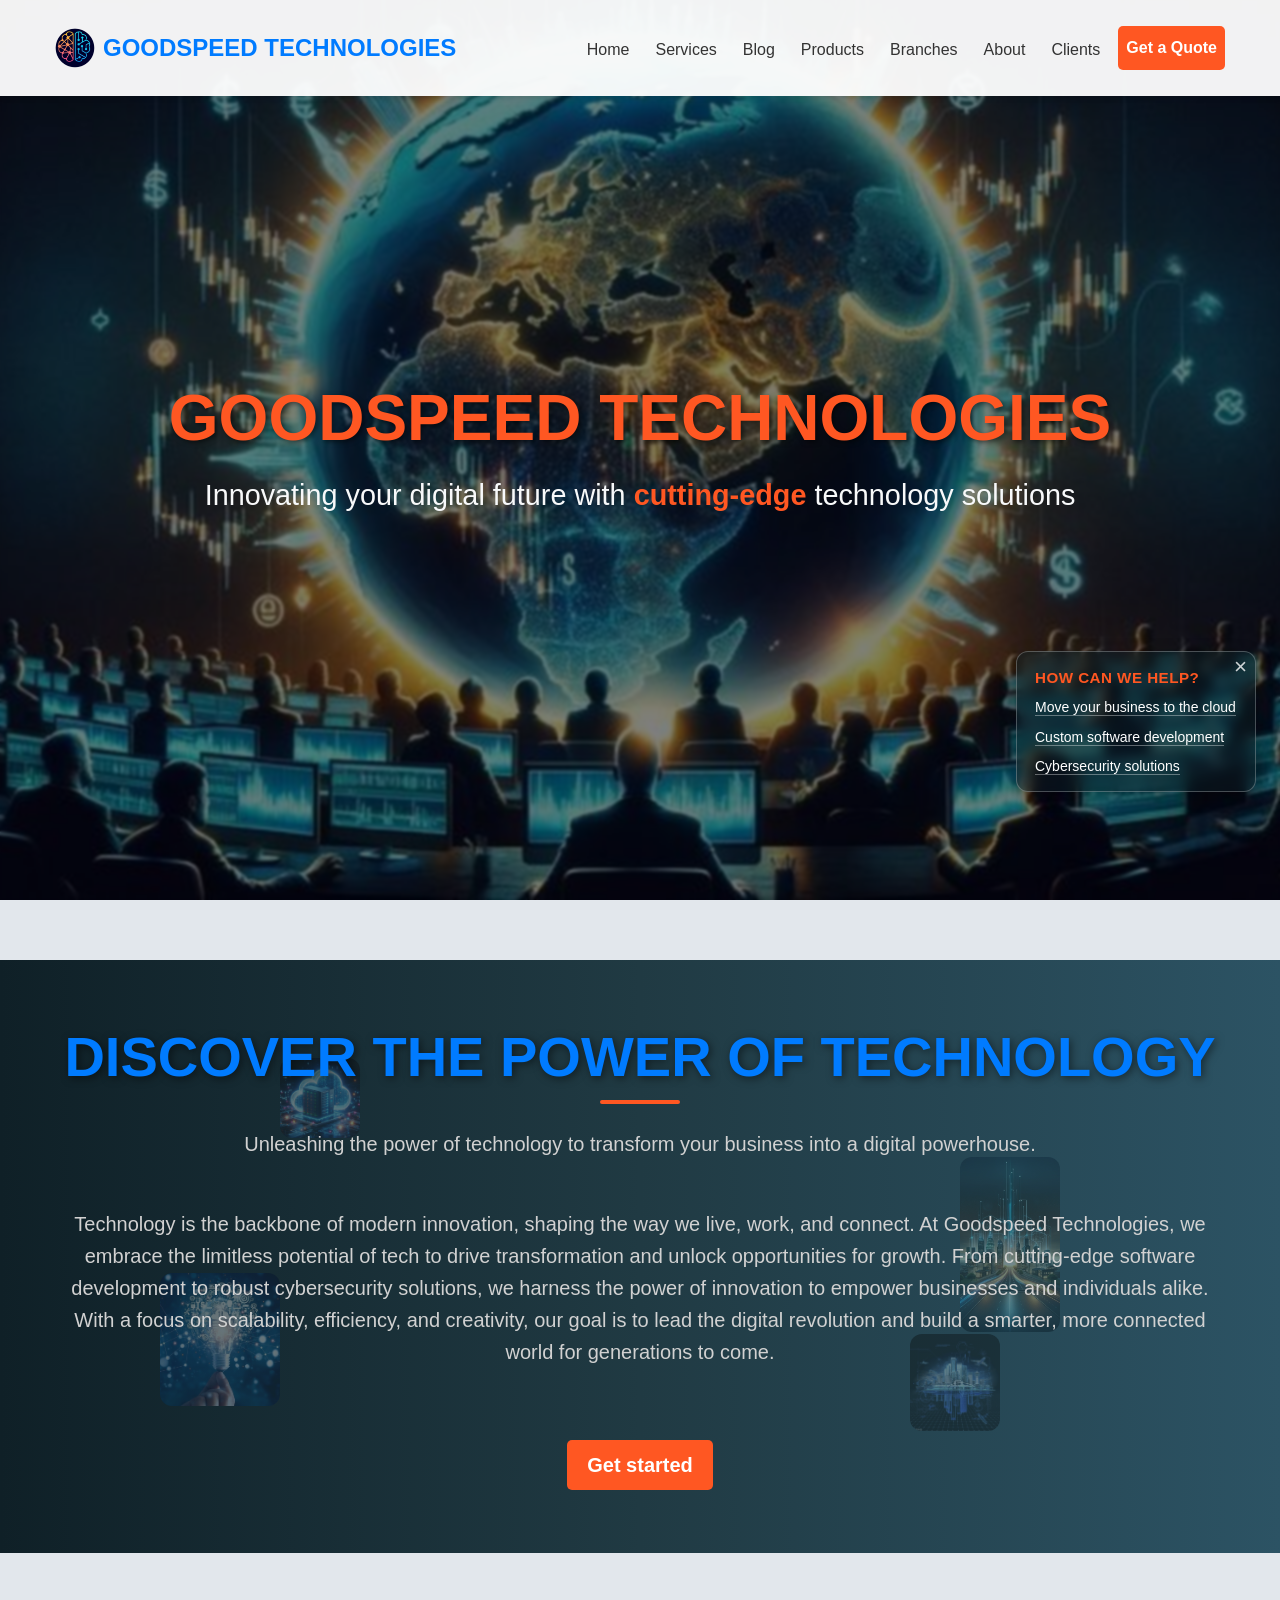
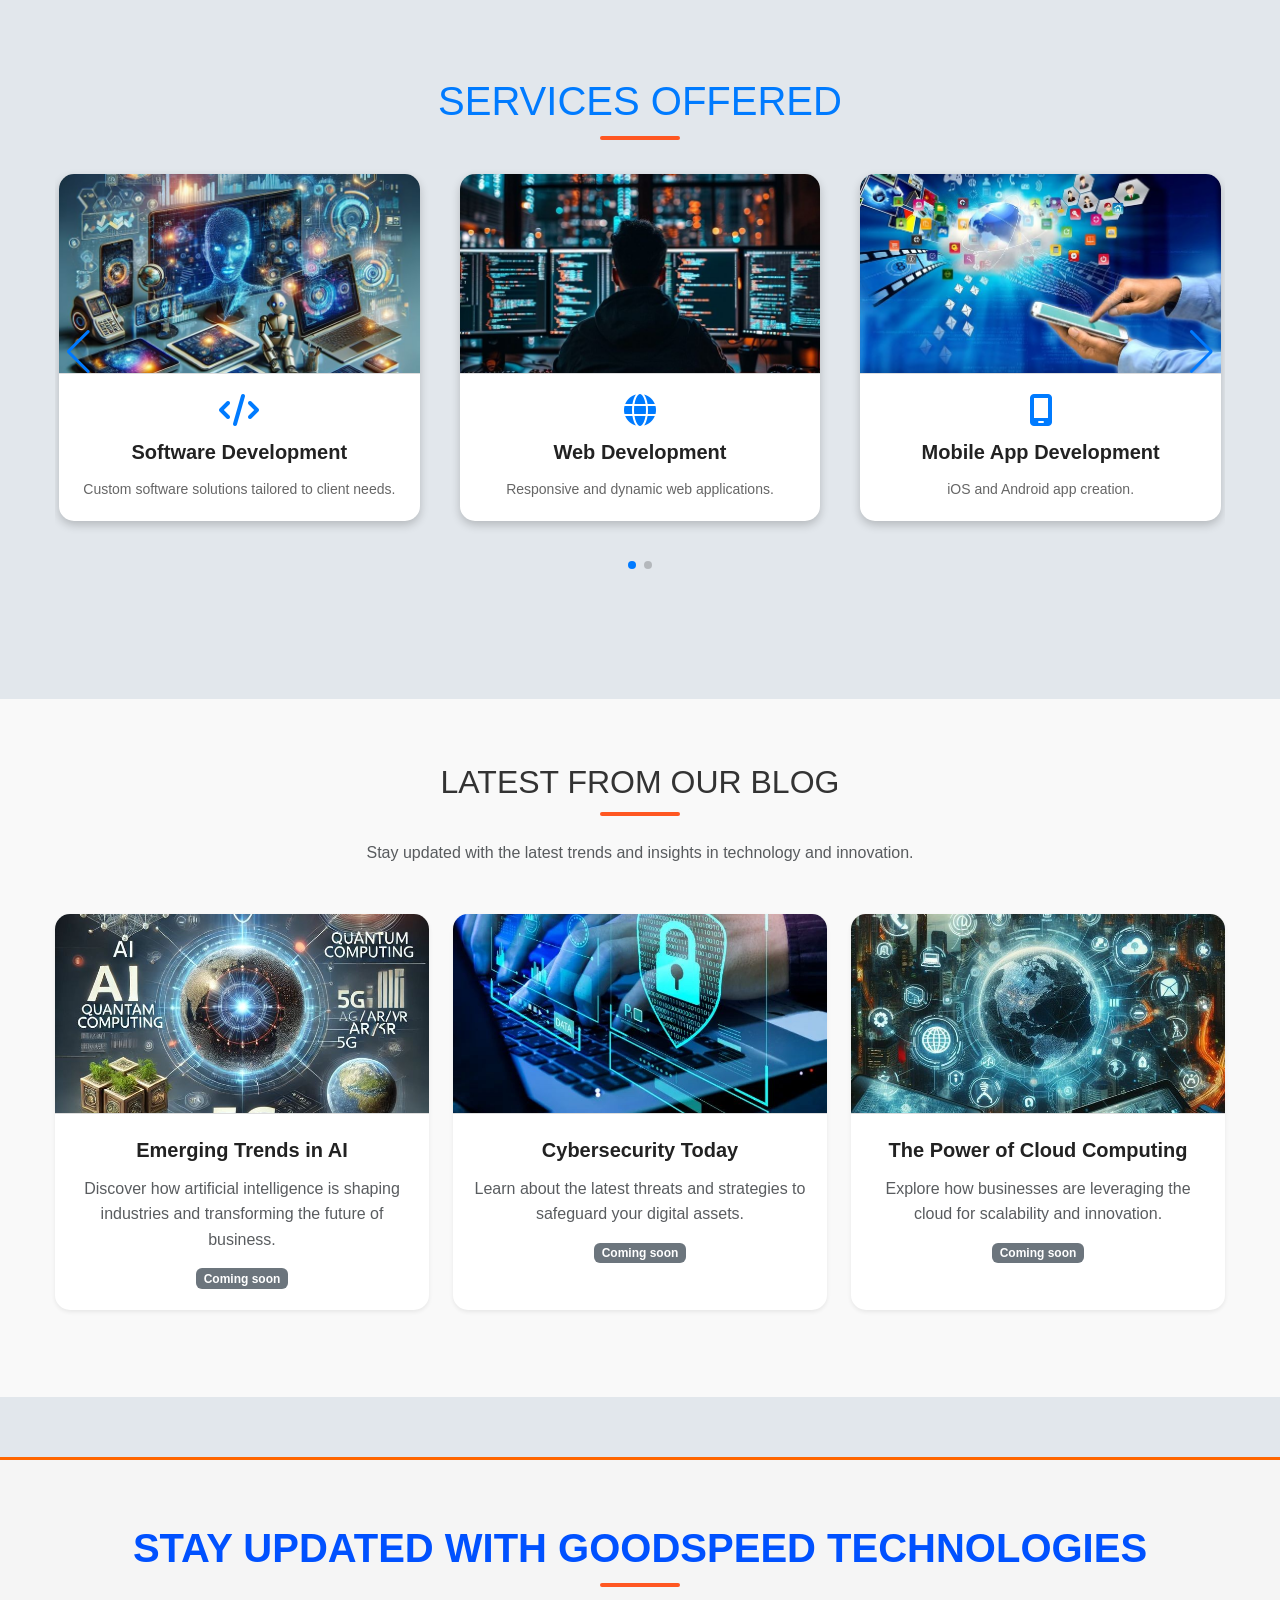
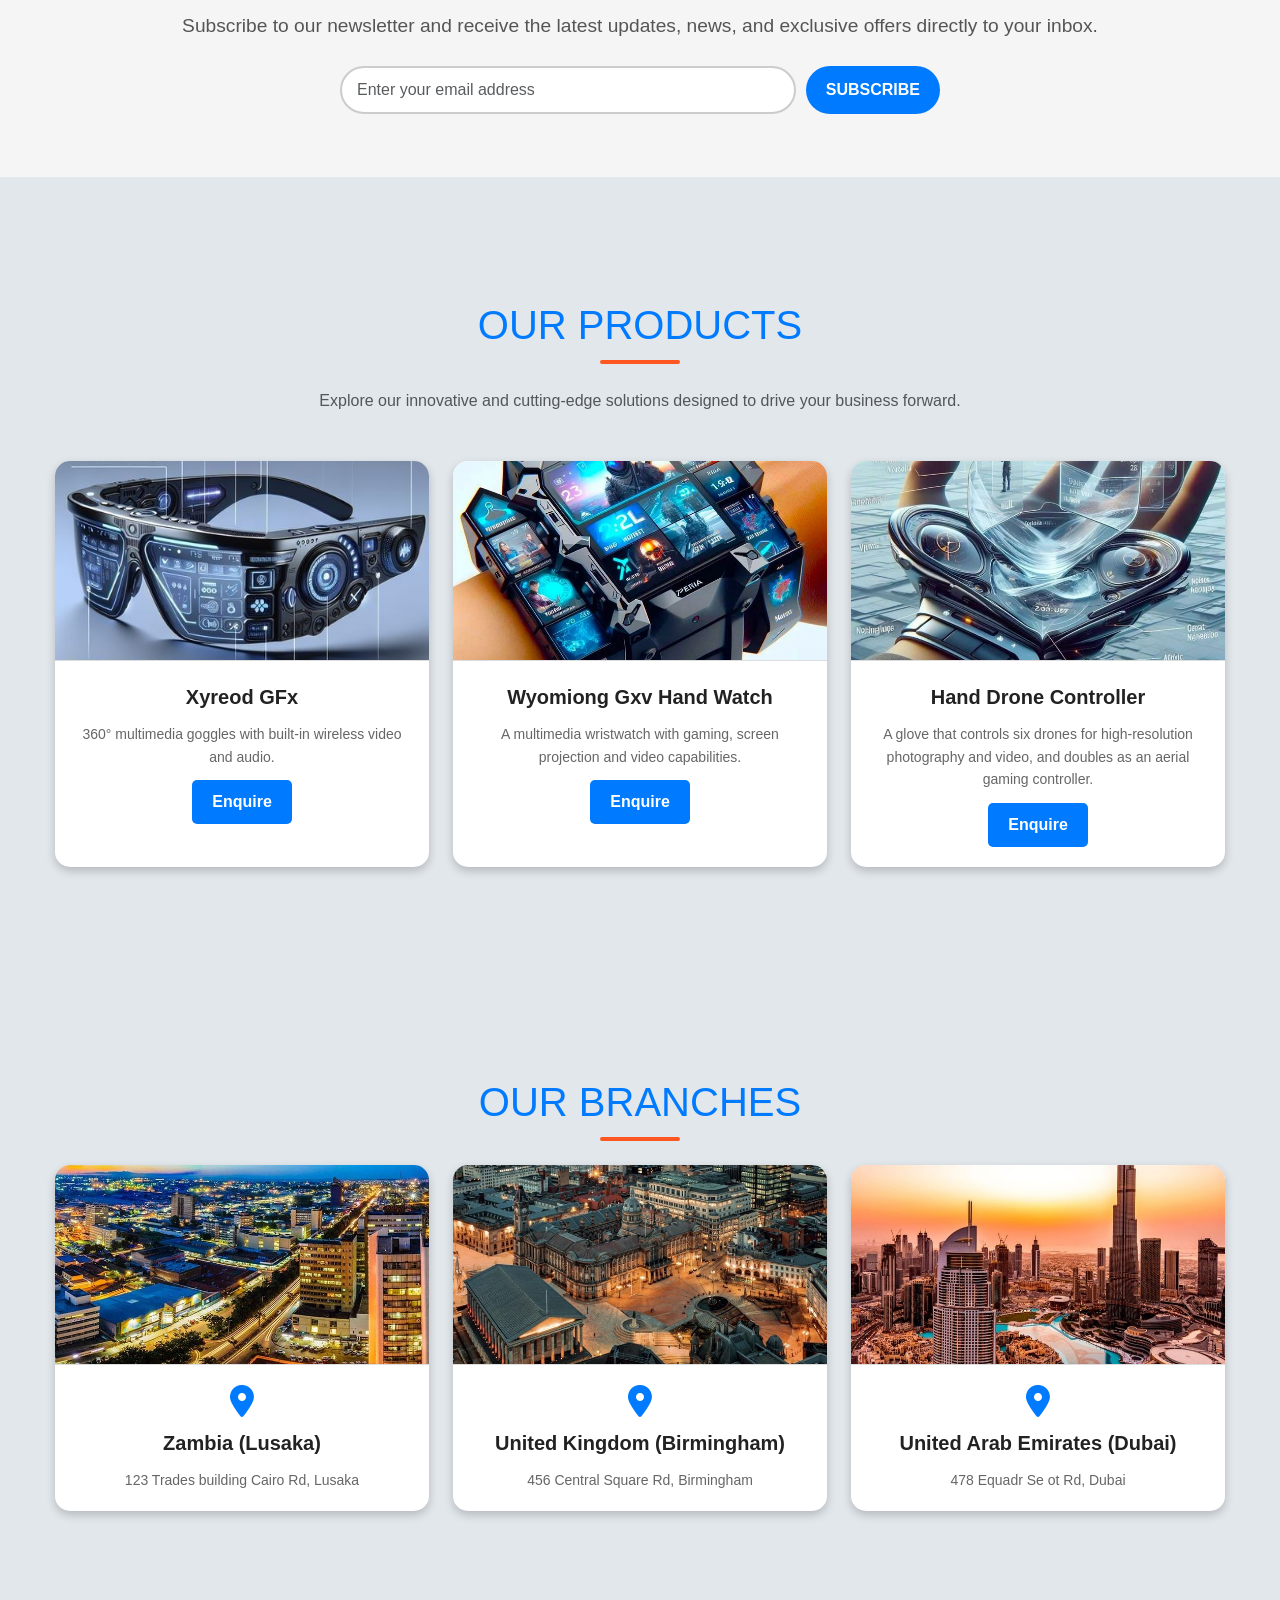
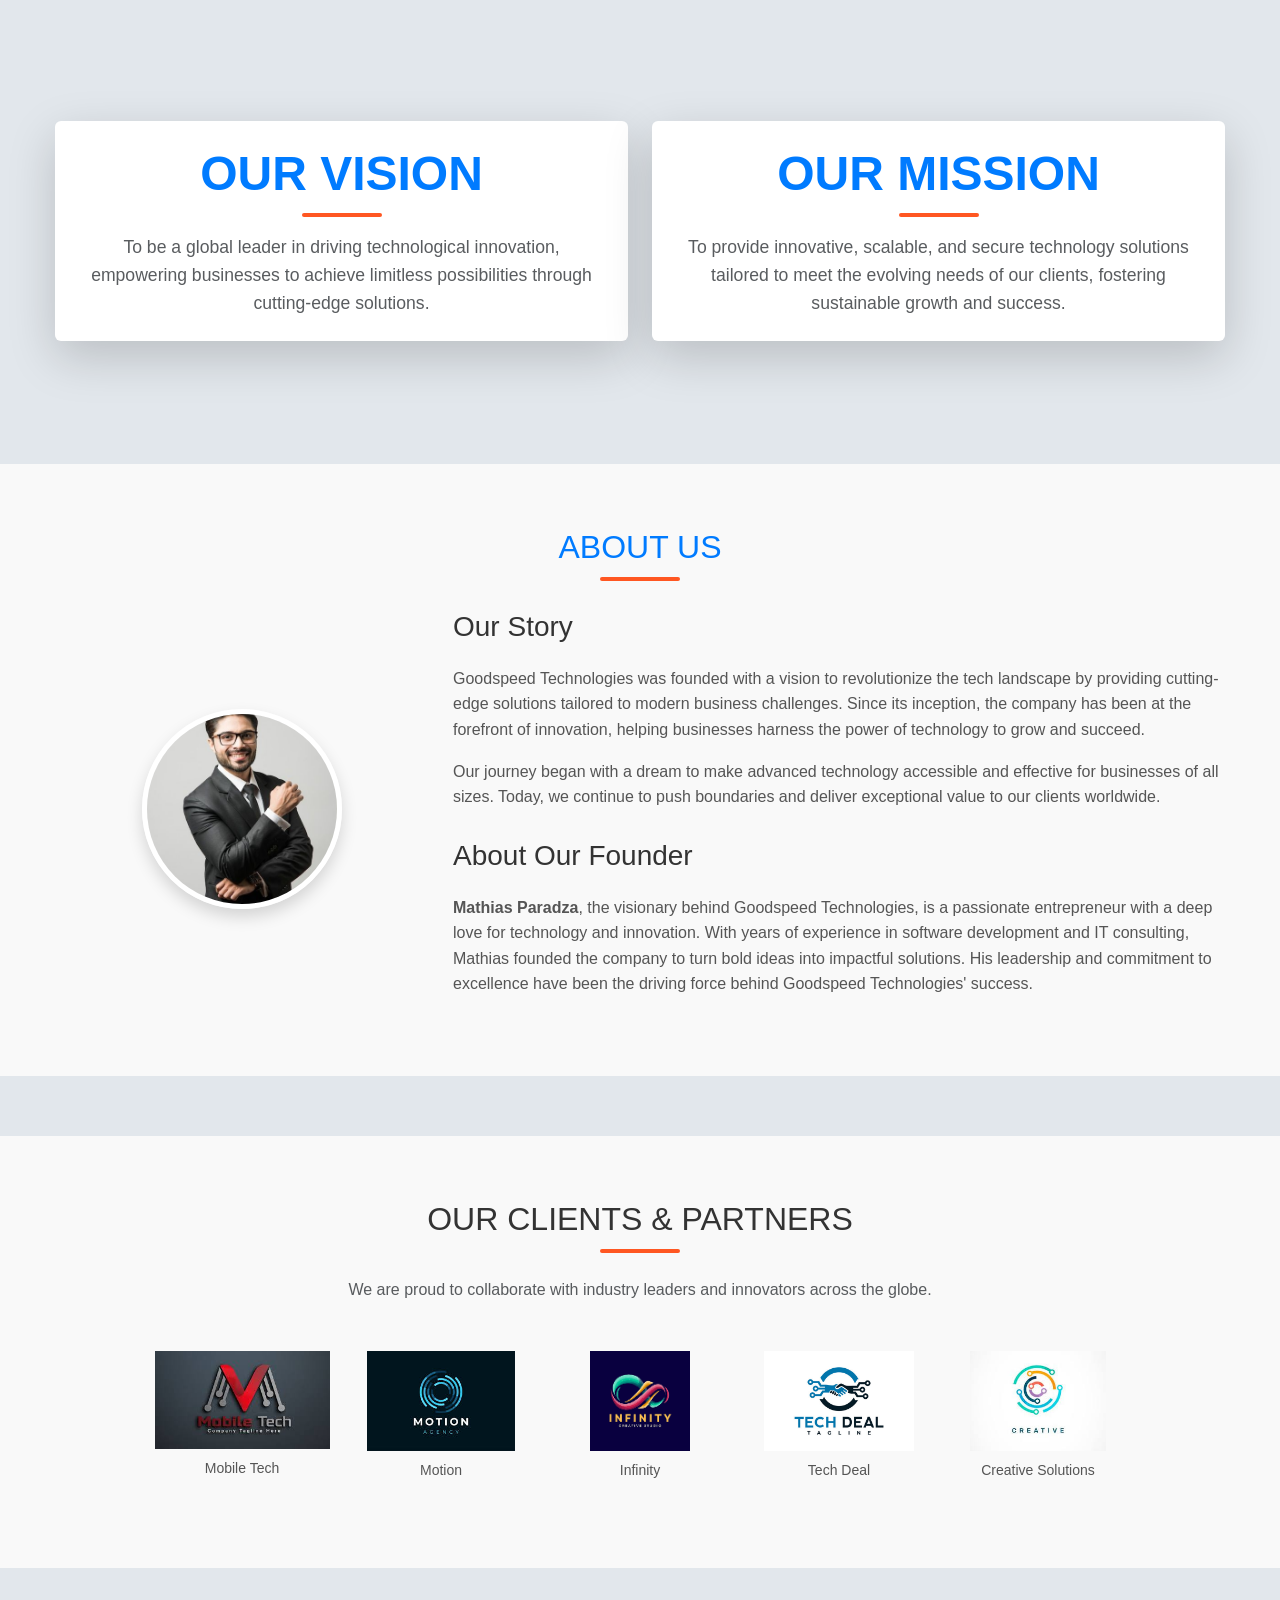
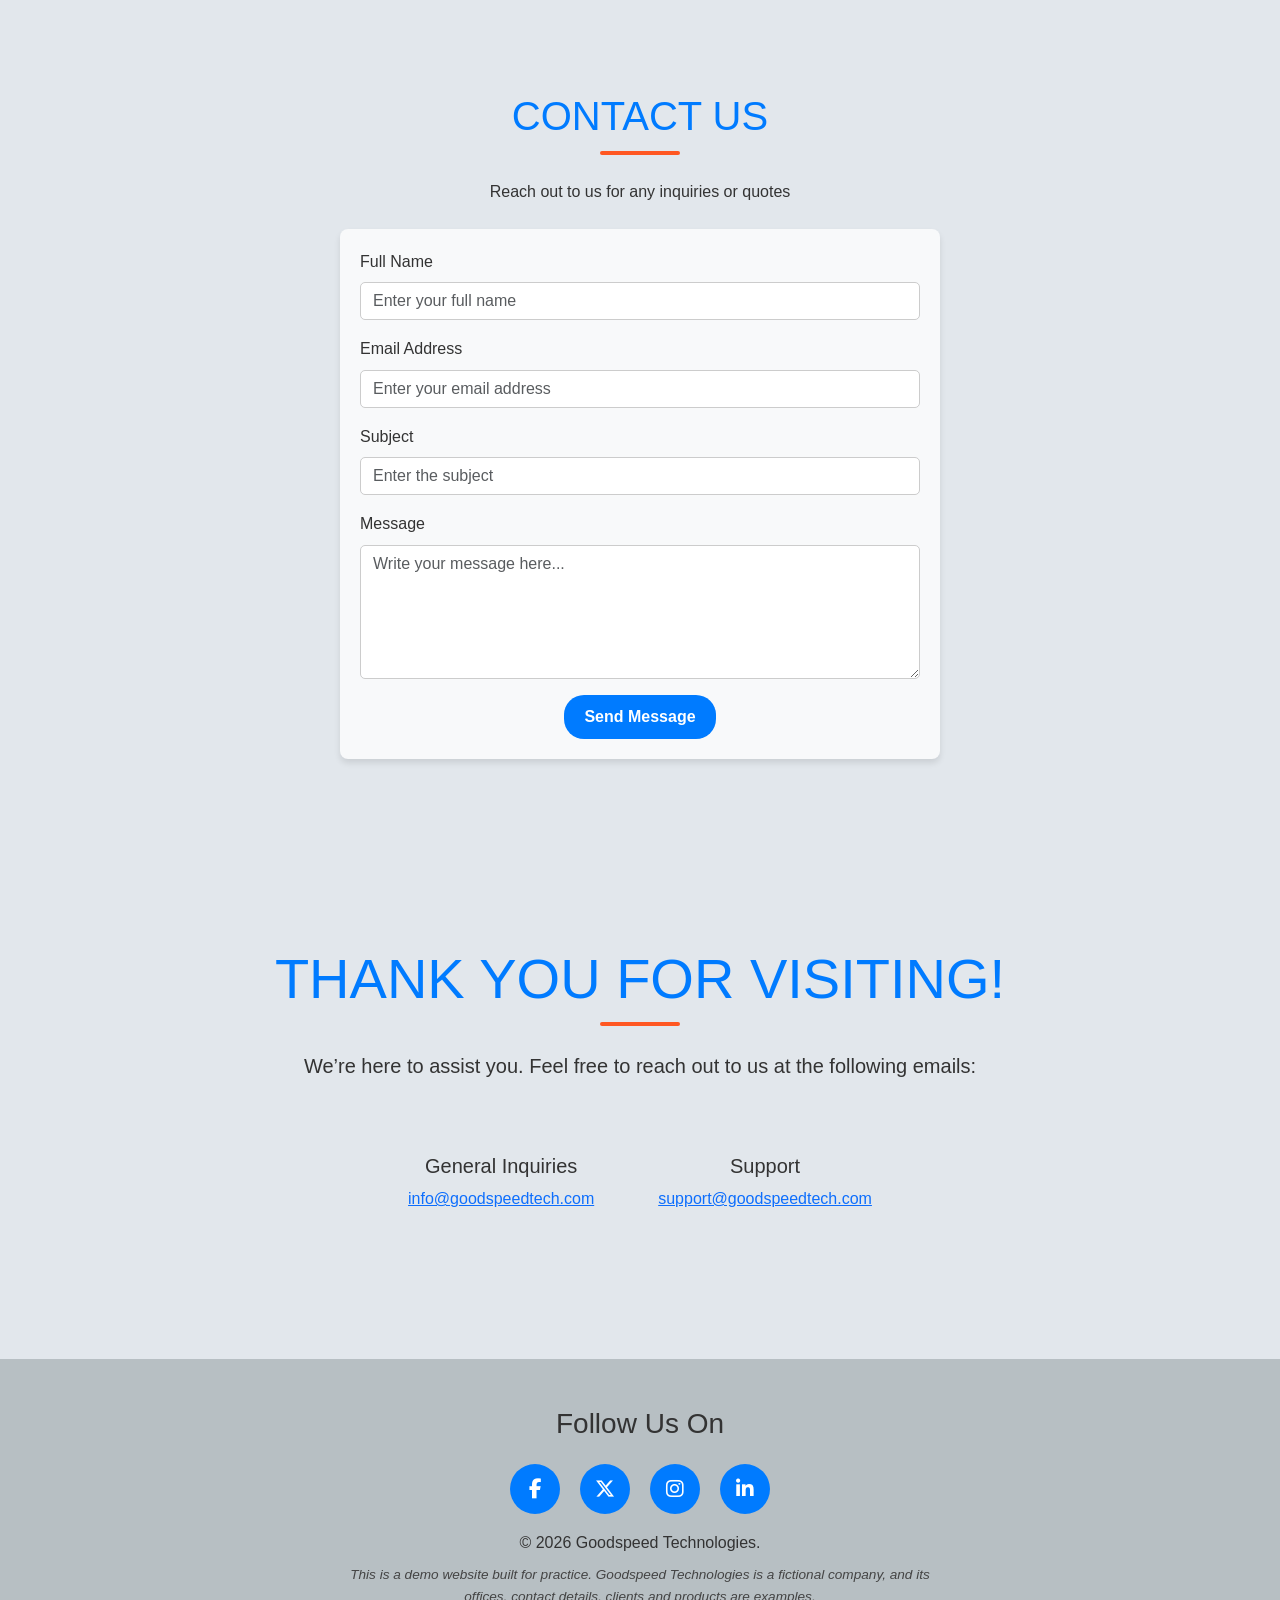
<file: index.html>
<!DOCTYPE html>
<html lang="en">
<head>
  <meta charset="UTF-8">
  <meta name="viewport" content="width=device-width, initial-scale=1.0">
  <title>Goodspeed Technologies</title>
  <meta name="description" content="Goodspeed Technologies – software, web and mobile development, cybersecurity and IT consulting to drive your business's digital transformation.">
  <meta name="author" content="Goodspeed Technologies">
  <meta name="theme-color" content="#007bff">

  <!-- Social sharing previews -->
  <meta property="og:type" content="website">
  <meta property="og:title" content="Goodspeed Technologies">
  <meta property="og:description" content="Innovating your digital future with cutting-edge technology solutions.">
  <meta property="og:url" content="https://mathiasparadza.github.io/Goodspeed-Technologies/">
  <meta property="og:image" content="https://mathiasparadza.github.io/Goodspeed-Technologies/images/home2.jpg">
  <meta name="twitter:card" content="summary_large_image">

  <link rel="icon" type="image/png" href="images/logo.png">

  <!-- Libraries (versions pinned) -->
  <link rel="stylesheet" href="https://cdn.jsdelivr.net/npm/bootstrap@5.3.3/dist/css/bootstrap.min.css">
  <link rel="stylesheet" href="https://cdn.jsdelivr.net/npm/swiper@11.1.14/swiper-bundle.min.css">
  <link rel="stylesheet" href="https://cdnjs.cloudflare.com/ajax/libs/font-awesome/6.5.2/css/all.min.css">
  <link rel="stylesheet" href="https://cdnjs.cloudflare.com/ajax/libs/animate.css/4.1.1/animate.min.css">

  <!-- Site styles -->
  <link rel="stylesheet" href="styles.css">
</head>
<body>

  <!-- Header -->
  <header class="navbar navbar-expand-lg fixed-top">
    <div class="container">
      <a class="navbar-brand d-flex align-items-center" href="#home">
        <img src="images/logo.png" alt="Goodspeed Technologies logo" class="me-2">
        <span>Goodspeed Technologies</span>
      </a>
      <button class="navbar-toggler" type="button" data-bs-toggle="collapse" data-bs-target="#navbarNav" aria-controls="navbarNav" aria-expanded="false" aria-label="Toggle navigation">
        <span class="navbar-toggler-icon"></span>
      </button>
      <nav class="collapse navbar-collapse" id="navbarNav" aria-label="Main">
        <ul class="navbar-nav ms-auto align-items-lg-center">
          <li class="nav-item"><a class="nav-link" href="#home">Home</a></li>
          <li class="nav-item"><a class="nav-link" href="#services">Services</a></li>
          <li class="nav-item"><a class="nav-link" href="#blog">Blog</a></li>
          <li class="nav-item"><a class="nav-link" href="#products">Products</a></li>
          <li class="nav-item"><a class="nav-link" href="#branches">Branches</a></li>
          <li class="nav-item"><a class="nav-link" href="#about">About</a></li>
          <li class="nav-item"><a class="nav-link" href="#clients">Clients</a></li>
          <li class="nav-item"><a class="nav-link btn btn-primary text-white" href="#contact">Get a Quote</a></li>
        </ul>
      </nav>
    </div>
  </header>

  <main>
    <!-- Home -->
    <section id="home" class="page-title text-center text-white">
      <div class="container d-flex flex-column justify-content-center align-items-center h-100 text-center">
        <h1 class="text-white animate__animated animate__fadeIn">
          <span class="highlight">GOODSPEED TECHNOLOGIES</span>
        </h1>
        <p class="hero-tagline text-light mt-3 animate__animated animate__fadeIn animate__delay-1s">
          Innovating your digital future with <span class="highlight">cutting-edge</span> technology solutions
        </p>
      </div>

      <!-- "How can we help?" popup: small card on the right of the hero, shown for a few seconds -->
      <aside id="popupAd" class="popup" aria-label="How can we help?" aria-hidden="true">
        <button type="button" class="close-btn" aria-label="Close">&times;</button>
        <p class="popup-title">How can we help?</p>
        <ul class="popup-list">
          <li><a href="#discover">Move your business to the cloud</a></li>
          <li><a href="#services">Custom software development</a></li>
          <li><a href="#services">Cybersecurity solutions</a></li>
        </ul>
      </aside>
    </section>

    <!-- Discover -->
    <section id="discover" class="py-5 text-white text-center">
      <div class="container position-relative">
        <h2 class="display-4 mb-3 mb-md-4">Discover The Power of Technology</h2>
        <p class="lead mb-3 mb-md-5">
          Unleashing the power of technology to transform your business into a digital powerhouse.
        </p>
        <p class="lead mb-3 mb-md-5">
          Technology is the backbone of modern innovation, shaping the way we live, work, and connect. At Goodspeed Technologies, we embrace the limitless potential of tech to drive transformation and unlock opportunities for growth. From cutting-edge software development to robust cybersecurity solutions, we harness the power of innovation to empower businesses and individuals alike. With a focus on scalability, efficiency, and creativity, our goal is to lead the digital revolution and build a smarter, more connected world for generations to come.
        </p>

        <!-- Decorative doodles -->
        <div class="tech-doodles" aria-hidden="true">
          <img src="images/tech-1.jpg" alt="" class="doodle doodle-1">
          <img src="images/tech-2.jpg" alt="" class="doodle doodle-2">
          <img src="images/tech-3.jpg" alt="" class="doodle doodle-3">
          <img src="images/tech-4.jpg" alt="" class="doodle doodle-4">
        </div>

        <a href="#services" class="btn btn-primary btn-lg mt-3 mt-md-4">Get started</a>
      </div>
    </section>

    <!-- Services -->
    <section class="services py-5" id="services">
      <div class="container">
        <h2 class="text-center mb-4">Services Offered</h2>
        <div class="swiper services-swiper">
          <div class="swiper-wrapper">
            <div class="swiper-slide">
              <div class="card">
                <img src="images/software.jpg" class="card-img-top" alt="Developer writing code on multiple screens">
                <div class="card-body">
                  <i class="fa-solid fa-code" aria-hidden="true"></i>
                  <h3 class="card-title">Software Development</h3>
                  <p class="card-text">Custom software solutions tailored to client needs.</p>
                </div>
              </div>
            </div>
            <div class="swiper-slide">
              <div class="card">
                <img src="images/webdev.jpg" class="card-img-top" alt="Web developer working at a desk">
                <div class="card-body">
                  <i class="fa-solid fa-globe" aria-hidden="true"></i>
                  <h3 class="card-title">Web Development</h3>
                  <p class="card-text">Responsive and dynamic web applications.</p>
                </div>
              </div>
            </div>
            <div class="swiper-slide">
              <div class="card">
                <img src="images/mobile.jpg" class="card-img-top" alt="Smartphone surrounded by app icons">
                <div class="card-body">
                  <i class="fa-solid fa-mobile-screen" aria-hidden="true"></i>
                  <h3 class="card-title">Mobile App Development</h3>
                  <p class="card-text">iOS and Android app creation.</p>
                </div>
              </div>
            </div>
            <div class="swiper-slide">
              <div class="card">
                <img src="images/cyberp.jpg" class="card-img-top" alt="Digital security shield">
                <div class="card-body">
                  <i class="fa-solid fa-shield-halved" aria-hidden="true"></i>
                  <h3 class="card-title">Cybersecurity</h3>
                  <p class="card-text">Robust security measures and threat prevention.</p>
                </div>
              </div>
            </div>
          </div>
          <div class="swiper-button-prev" aria-label="Previous service"></div>
          <div class="swiper-button-next" aria-label="Next service"></div>
        </div>
        <div class="swiper-pagination services-pagination"></div>
      </div>
    </section>

    <!-- Blog -->
    <section class="blog py-5" id="blog">
      <div class="container">
        <h2 class="text-center mb-4">Latest from Our Blog</h2>
        <p class="text-center text-muted mb-5">Stay updated with the latest trends and insights in technology and innovation.</p>
        <div class="row card-row">
          <div class="col-md-4 mb-4">
            <article class="card shadow-sm h-100">
              <img src="images/emerging.jpg" class="card-img-top" alt="Illustration of AI, quantum computing and 5G">
              <div class="card-body">
                <h3 class="card-title">Emerging Trends in AI</h3>
                <p class="card-text text-muted">Discover how artificial intelligence is shaping industries and transforming the future of business.</p>
                <span class="badge text-bg-secondary">Coming soon</span>
              </div>
            </article>
          </div>
          <div class="col-md-4 mb-4">
            <article class="card shadow-sm h-100">
              <img src="images/cybersec.jpg" class="card-img-top" alt="Padlock over a laptop keyboard">
              <div class="card-body">
                <h3 class="card-title">Cybersecurity Today</h3>
                <p class="card-text text-muted">Learn about the latest threats and strategies to safeguard your digital assets.</p>
                <span class="badge text-bg-secondary">Coming soon</span>
              </div>
            </article>
          </div>
          <div class="col-md-4 mb-4">
            <article class="card shadow-sm h-100">
              <img src="images/cloudcom.jpg" class="card-img-top" alt="Globe surrounded by cloud computing icons">
              <div class="card-body">
                <h3 class="card-title">The Power of Cloud Computing</h3>
                <p class="card-text text-muted">Explore how businesses are leveraging the cloud for scalability and innovation.</p>
                <span class="badge text-bg-secondary">Coming soon</span>
              </div>
            </article>
          </div>
        </div>
      </div>
    </section>

    <!-- Newsletter -->
    <section id="email-section" class="email-section py-5 text-center">
      <div class="container">
        <h2 class="section-title mb-4">Stay Updated with Goodspeed Technologies</h2>
        <p class="section-subtitle mb-4">
          Subscribe to our newsletter and receive the latest updates, news, and exclusive offers directly to your inbox.
        </p>
        <form id="newsletterForm" class="email-form mx-auto">
          <label for="newsletterEmail" class="visually-hidden">Email address</label>
          <input type="email" id="newsletterEmail" name="email" class="form-control" placeholder="Enter your email address" autocomplete="email" required>
          <button type="submit" class="btn btn-primary">Subscribe</button>
        </form>
        <p class="form-status mt-3" role="status" aria-live="polite"></p>
      </div>
    </section>

    <!-- Products -->
    <section class="products py-5" id="products">
      <div class="container">
        <h2 class="text-center mb-4">Our Products</h2>
        <p class="text-center text-muted mb-5">Explore our innovative and cutting-edge solutions designed to drive your business forward.</p>
        <div class="row card-row">
          <div class="col-md-4 mb-4">
            <div class="card product-card h-100">
              <img src="images/product1.jpg" alt="Xyreod GFx multimedia goggles" class="card-img-top">
              <div class="card-body">
                <h3 class="card-title">Xyreod GFx</h3>
                <p class="card-text">360° multimedia goggles with built-in wireless video and audio.</p>
                <a href="#contact" class="btn btn-primary">Enquire</a>
              </div>
            </div>
          </div>
          <div class="col-md-4 mb-4">
            <div class="card product-card h-100">
              <img src="images/product2.jpg" alt="Wyomiong Gxv multimedia wristwatch" class="card-img-top">
              <div class="card-body">
                <h3 class="card-title">Wyomiong Gxv Hand Watch</h3>
                <p class="card-text">A multimedia wristwatch with gaming, screen projection and video capabilities.</p>
                <a href="#contact" class="btn btn-primary">Enquire</a>
              </div>
            </div>
          </div>
          <div class="col-md-4 mb-4">
            <div class="card product-card h-100">
              <img src="images/product3.jpg" alt="Hand drone controller glove" class="card-img-top">
              <div class="card-body">
                <h3 class="card-title">Hand Drone Controller</h3>
                <p class="card-text">A glove that controls six drones for high-resolution photography and video, and doubles as an aerial gaming controller.</p>
                <a href="#contact" class="btn btn-primary">Enquire</a>
              </div>
            </div>
          </div>
        </div>
      </div>
    </section>

    <!-- Branches -->
    <section class="branches py-5" id="branches">
      <div class="container">
        <h2 class="text-center mb-4">Our Branches</h2>
        <div class="row card-row">
          <div class="col-md-4 mb-4">
            <div class="card h-100">
              <img src="images/lusaka.jpg" class="card-img-top" alt="Lusaka city skyline">
              <div class="card-body">
                <i class="fa-solid fa-location-dot" aria-hidden="true"></i>
                <h3 class="card-title">Zambia (Lusaka)</h3>
                <p class="card-text">123 Trades building Cairo Rd, Lusaka</p>
              </div>
            </div>
          </div>
          <div class="col-md-4 mb-4">
            <div class="card h-100">
              <img src="images/birmingham.jpg" class="card-img-top" alt="Birmingham city centre">
              <div class="card-body">
                <i class="fa-solid fa-location-dot" aria-hidden="true"></i>
                <h3 class="card-title">United Kingdom (Birmingham)</h3>
                <p class="card-text">456 Central Square Rd, Birmingham</p>
              </div>
            </div>
          </div>
          <div class="col-md-4 mb-4">
            <div class="card h-100">
              <img src="images/dubai.jpg" class="card-img-top" alt="Dubai skyline at sunset">
              <div class="card-body">
                <i class="fa-solid fa-location-dot" aria-hidden="true"></i>
                <h3 class="card-title">United Arab Emirates (Dubai)</h3>
                <p class="card-text">478 Equadr Se ot Rd, Dubai</p>
              </div>
            </div>
          </div>
        </div>
      </div>
    </section>

    <!-- Vision & Mission -->
    <section id="vision-mission" class="py-5">
      <div class="container">
        <div class="row">
          <div class="col-md-6 text-center mb-4 mb-md-0">
            <div class="p-4 shadow-lg bg-white rounded h-100">
              <h2 class="display-5 mb-3">Our Vision</h2>
              <p class="lead text-muted">
                To be a global leader in driving technological innovation, empowering businesses to achieve limitless possibilities through cutting-edge solutions.
              </p>
            </div>
          </div>
          <div class="col-md-6 text-center">
            <div class="p-4 shadow-lg bg-white rounded h-100">
              <h2 class="display-5 mb-3">Our Mission</h2>
              <p class="lead text-muted">
                To provide innovative, scalable, and secure technology solutions tailored to meet the evolving needs of our clients, fostering sustainable growth and success.
              </p>
            </div>
          </div>
        </div>
      </div>
    </section>

    <!-- About -->
    <section class="about-us py-5" id="about">
      <div class="container">
        <h2 class="text-center mb-4">About Us</h2>
        <div class="row align-items-center">
          <div class="col-md-4 text-center mb-4 mb-md-0">
            <img src="images/profile.jpg" alt="Mathias Paradza, founder of Goodspeed Technologies" class="founder-photo rounded-circle shadow">
          </div>
          <div class="col-md-8">
            <h3 class="mb-3">Our Story</h3>
            <p>
              Goodspeed Technologies was founded with a vision to revolutionize the tech landscape by providing cutting-edge solutions tailored to modern business challenges. Since its inception, the company has been at the forefront of innovation, helping businesses harness the power of technology to grow and succeed.
            </p>
            <p>
              Our journey began with a dream to make advanced technology accessible and effective for businesses of all sizes. Today, we continue to push boundaries and deliver exceptional value to our clients worldwide.
            </p>
            <h3 class="mb-3 mt-4">About Our Founder</h3>
            <p>
              <strong>Mathias Paradza</strong>, the visionary behind Goodspeed Technologies, is a passionate entrepreneur with a deep love for technology and innovation. With years of experience in software development and IT consulting, Mathias founded the company to turn bold ideas into impactful solutions. His leadership and commitment to excellence have been the driving force behind Goodspeed Technologies' success.
            </p>
          </div>
        </div>
      </div>
    </section>

    <!-- Clients -->
    <section class="clients py-5" id="clients">
      <div class="container">
        <h2 class="text-center mb-4">Our Clients &amp; Partners</h2>
        <p class="text-center text-muted mb-5">We are proud to collaborate with industry leaders and innovators across the globe.</p>
        <div class="row justify-content-center">
          <div class="col-md-2 col-6 mb-4 text-center">
            <img src="images/mobiletech.jpg" alt="Mobile Tech logo" class="client-logo img-fluid">
            <p class="mt-2 small">Mobile Tech</p>
          </div>
          <div class="col-md-2 col-6 mb-4 text-center">
            <img src="images/motion.jpg" alt="Motion logo" class="client-logo img-fluid">
            <p class="mt-2 small">Motion</p>
          </div>
          <div class="col-md-2 col-6 mb-4 text-center">
            <img src="images/infinity.png" alt="Infinity logo" class="client-logo img-fluid">
            <p class="mt-2 small">Infinity</p>
          </div>
          <div class="col-md-2 col-6 mb-4 text-center">
            <img src="images/techdeal.jpg" alt="Tech Deal logo" class="client-logo img-fluid">
            <p class="mt-2 small">Tech Deal</p>
          </div>
          <div class="col-md-2 col-6 mb-4 text-center">
            <img src="images/creative.jpg" alt="Creative Solutions logo" class="client-logo img-fluid">
            <p class="mt-2 small">Creative Solutions</p>
          </div>
        </div>
      </div>
    </section>

    <!-- Contact -->
    <section class="contact py-5" id="contact">
      <div class="container">
        <h2 class="text-center mb-4">Contact Us</h2>
        <p class="text-center mb-4">Reach out to us for any inquiries or quotes</p>
        <form id="contactForm" class="contact-form mx-auto">
          <div class="mb-3">
            <label for="name" class="form-label">Full Name</label>
            <input type="text" id="name" name="name" class="form-control" placeholder="Enter your full name" autocomplete="name" required>
          </div>
          <div class="mb-3">
            <label for="email" class="form-label">Email Address</label>
            <input type="email" id="email" name="email" class="form-control" placeholder="Enter your email address" autocomplete="email" required>
          </div>
          <div class="mb-3">
            <label for="subject" class="form-label">Subject</label>
            <input type="text" id="subject" name="subject" class="form-control" placeholder="Enter the subject" required>
          </div>
          <div class="mb-3">
            <label for="message" class="form-label">Message</label>
            <textarea id="message" name="message" class="form-control" rows="5" placeholder="Write your message here..." required></textarea>
          </div>
          <div class="text-center">
            <button type="submit" class="btn btn-primary">Send Message</button>
          </div>
          <p class="form-status text-center mt-3 mb-0" role="status" aria-live="polite"></p>
        </form>
      </div>
    </section>

    <!-- Thank you -->
    <section id="thank-you" class="thank-you-section text-center py-5">
      <div class="container">
        <h2 class="display-4 mb-4">Thank You for Visiting!</h2>
        <p class="lead mb-5">We’re here to assist you. Feel free to reach out to us at the following emails:</p>
        <div class="emails d-flex justify-content-center flex-wrap">
          <div class="email-card mx-3 my-2 p-3">
            <h3 class="h5">General Inquiries</h3>
            <a href="mailto:info@goodspeedtech.com" class="email-link">info@goodspeedtech.com</a>
          </div>
          <div class="email-card mx-3 my-2 p-3">
            <h3 class="h5">Support</h3>
            <a href="mailto:support@goodspeedtech.com" class="email-link">support@goodspeedtech.com</a>
          </div>
        </div>
      </div>
    </section>
  </main>

  <!-- Footer -->
  <footer class="text-center py-4">
    <div class="social-menu text-center mt-4">
      <h2 class="h3 text-center mb-4">Follow Us On</h2>
      <ul class="d-inline-flex justify-content-center p-0 m-0">
        <li><a href="https://facebook.com" target="_blank" rel="noopener noreferrer" aria-label="Facebook"><i class="fa-brands fa-facebook-f" aria-hidden="true"></i></a></li>
        <li><a href="https://x.com" target="_blank" rel="noopener noreferrer" aria-label="X (Twitter)"><i class="fa-brands fa-x-twitter" aria-hidden="true"></i></a></li>
        <li><a href="https://instagram.com" target="_blank" rel="noopener noreferrer" aria-label="Instagram"><i class="fa-brands fa-instagram" aria-hidden="true"></i></a></li>
        <li><a href="https://linkedin.com" target="_blank" rel="noopener noreferrer" aria-label="LinkedIn"><i class="fa-brands fa-linkedin-in" aria-hidden="true"></i></a></li>
      </ul>
    </div>
    <p class="mt-3">&copy; <span id="year">2026</span> Goodspeed Technologies.</p>
    <p class="demo-note">This is a demo website built for practice. Goodspeed Technologies is a fictional company, and its offices, contact details, clients and products are examples.</p>
  </footer>

  <script src="https://cdn.jsdelivr.net/npm/bootstrap@5.3.3/dist/js/bootstrap.bundle.min.js"></script>
  <script src="https://cdn.jsdelivr.net/npm/swiper@11.1.14/swiper-bundle.min.js"></script>
  <script src="script.js"></script>
</body>
</html>
</file>
<file: styles.css>
/* ==========================================================
   Goodspeed Technologies – site styles
   ========================================================== */

/* ---------- Base ---------- */
html {
  scroll-behavior: smooth;
  scroll-padding-top: 80px; /* keep anchored sections clear of the fixed header */
}

body, h1, h2, h3, h4, h5, h6, p {
  margin: 0;
  padding: 0;
  font-family: Arial, sans-serif;
  color: #333;
  line-height: 1.6;
}

body {
  background-color: #e2e7ec;
}

.container {
  max-width: 1200px;
  margin: 0 auto;
  padding: 15px;
}

@media (prefers-reduced-motion: reduce) {
  html { scroll-behavior: auto; }
  *, *::before, *::after {
    animation: none !important;
    transition: none !important;
  }
}

/* ---------- Buttons ---------- */
.btn-primary {
  background-color: #007bff;
  border: none;
  font-weight: bold;
  color: #fff;
  padding: 10px 20px;
  border-radius: 5px;
  transition: background-color 0.3s ease, transform 0.3s ease;
}

.btn-primary:hover,
.btn-primary:focus-visible {
  background-color: #0056b3;
  color: #fff;
}

/* ---------- Header ---------- */
header {
  background: rgba(255, 255, 255, 0.95);
  box-shadow: 0 2px 5px rgba(0, 0, 0, 0.1);
  z-index: 1000;
}

header .navbar-brand {
  font-size: 1.5rem;
  color: #007bff;
  font-weight: bold;
  text-transform: uppercase;
  text-decoration: none;
  min-width: 0;
}

header .navbar-brand img {
  height: 40px;
  width: auto;
  border-radius: 50%;
  flex-shrink: 0;
}

header .navbar-brand span {
  white-space: nowrap;
  overflow: hidden;
  text-overflow: ellipsis;
}

.nav-link {
  color: #333;
  position: relative;
  display: inline-block;
  padding-bottom: 5px;
  transition: color 0.3s ease;
}

.nav-link::after {
  content: '';
  position: absolute;
  bottom: 0;
  left: 0;
  height: 2px;
  width: 0;
  background-color: #e64a19;
  transition: width 0.3s ease;
}

.nav-link:hover {
  color: #020827;
}

.nav-link:hover::after {
  width: 100%;
}

header .navbar-nav .nav-link {
  color: #333;
  margin-left: 10px;
}

header .navbar-nav .btn-primary {
  background-color: #ff5722;
  padding: 10px 15px;
}

header .navbar-nav .btn-primary:hover {
  background-color: #e64a19;
}

header .navbar-nav .btn-primary::after {
  display: none;
}

@media (max-width: 991.98px) {
  header .navbar-nav .nav-link {
    margin-left: 0;
    margin-top: 10px;
  }
}

@media (max-width: 480px) {
  header .navbar-brand {
    font-size: 1rem;
  }
  header .navbar-brand img {
    height: 32px;
  }
}

/* ---------- Sections ---------- */
section {
  margin: 60px 0;
  padding: 40px 0;
}

section h2 {
  text-align: center;
  line-height: 1.25;
  font-size: 2.5rem;
  color: #007bff;
  margin-bottom: 20px;
  text-transform: uppercase;
  position: relative;
}

section h2::after {
  content: '';
  width: 80px;
  height: 4px;
  background: #ff5722;
  display: block;
  margin: 10px auto;
  border-radius: 2px;
}

@media (max-width: 576px) {
  section h2 {
    font-size: 1.8rem;
  }
}

/* ---------- Hero ---------- */
#home {
  position: relative;
  margin-top: 0;
  background: url('images/home2.jpg') no-repeat center center;
  background-size: cover;
  min-height: 100vh;
  display: flex;
  justify-content: center;
  align-items: center;
  text-align: center;
  overflow: hidden;
}

#home::before {
  content: '';
  position: absolute;
  inset: 0;
  background: rgba(0, 0, 0, 0.5);
  backdrop-filter: blur(1px);
  z-index: 1;
}

#home .container {
  position: relative;
  z-index: 2;
  color: #fff;
}

#home h1 {
  font-size: clamp(2rem, 8vw, 4rem);
  font-weight: bold;
  line-height: 1.15;
  text-shadow: 2px 2px 5px rgba(0, 0, 0, 0.5);
}

#home .hero-tagline {
  font-size: clamp(1.2rem, 4vw, 1.8rem);
  margin-top: 20px;
  color: #f8f9fa;
}

.highlight {
  color: #ff5722;
  font-weight: bold;
}

/* ---------- Discover ---------- */
#discover {
  background: linear-gradient(to right, #0f2027, #203a43, #2c5364);
  position: relative;
  overflow: hidden;
  padding: 100px 20px;
}

#discover h2 {
  font-weight: bold;
  text-shadow: 2px 2px 8px rgba(0, 0, 0, 0.5);
}

#discover .lead {
  color: #d1d1d1;
}

/* keep text above the floating doodles */
#discover .container > :not(.tech-doodles) {
  position: relative;
  z-index: 2;
}

#discover .btn-primary {
  background-color: #ff5722;
}

#discover .btn-primary:hover {
  background-color: #e68900;
  transform: scale(1.1);
}

.tech-doodles {
  position: absolute;
  inset: 0;
  z-index: 1;
  pointer-events: none;
}

.tech-doodles .doodle {
  position: absolute;
  opacity: 0.35;
  border-radius: 12px;
  animation: float 6s ease-in-out infinite;
}

.tech-doodles .doodle-1 { top: 10%;    left: 20%;  width: 80px;  animation-delay: 0s; }
.tech-doodles .doodle-2 { top: 30%;    right: 15%; width: 100px; animation-delay: 1s; }
.tech-doodles .doodle-3 { bottom: 20%; left: 10%;  width: 120px; animation-delay: 2s; }
.tech-doodles .doodle-4 { bottom: 15%; right: 20%; width: 90px;  animation-delay: 3s; }

/* ---------- Hero and Discover on phones: shorter, no floating images ---------- */
@media (max-width: 767.98px) {
  #home {
    min-height: max(65vh, 520px);
    min-height: max(65svh, 520px);
    margin-bottom: 40px; /* space before Discover */
  }

  #discover {
    margin: 0;
    padding: 48px 16px;
  }

  #discover h2 {
    font-size: 1.6rem;
  }

  #discover .lead {
    font-size: 1rem;
  }

  /* The floating images sit on top of the text on small screens */
  .tech-doodles {
    display: none;
  }

  #discover .btn-lg {
    font-size: 1rem;
    padding: 10px 24px;
  }

  /* Less space between sections */
  section {
    margin: 32px 0;
    padding: 24px 0;
  }
}

@keyframes float {
  0%, 100% { transform: translateY(0); }
  50%      { transform: translateY(-20px); }
}

/* ---------- Cards (services, blog, products, branches) ---------- */
.card {
  border: none;
  border-radius: 15px;
  overflow: hidden;
  background-color: #fff;
  box-shadow: 0 4px 10px rgba(0, 0, 0, 0.2);
  transition: transform 0.3s, box-shadow 0.3s;
}

.card:hover {
  transform: translateY(-5px);
  box-shadow: 0 4px 20px rgba(0, 0, 0, 0.1);
}

.card-img-top {
  width: 100%;
  height: 200px;
  object-fit: cover;
  border-bottom: 1px solid #ddd;
}

.card-body {
  padding: 20px;
  text-align: center;
}

.card-title {
  font-size: 20px;
  font-weight: bold;
  color: #222;
  margin-bottom: 10px;
}

.card-text {
  font-size: 14px;
  color: #666;
  margin-bottom: 12px;
}

.card i {
  display: block;
  font-size: 2rem;
  color: #007bff;
  margin-bottom: 10px;
}

/* ---------- Services slider ---------- */
.services-swiper {
  padding: 10px 4px 20px;
}

.services-swiper .swiper-slide {
  height: auto;
  display: flex;
}

.services-swiper .card {
  width: 100%;
}

.services-pagination.swiper-pagination {
  position: static;
  margin-top: 10px;
}

/* ---------- Blog ---------- */
.blog {
  background-color: #f9f9f9;
}

.blog h2 {
  font-size: 32px;
  color: #333;
}

.blog p.text-muted {
  font-size: 16px;
  color: #777;
}

/* ---------- Newsletter ---------- */
.email-section {
  background-color: #f5f5f5;
  color: #333;
  border-top: 3px solid #ff6600;
}

.section-title {
  line-height: 1.25;
  font-size: 2.5rem;
  font-weight: bold;
  color: #0051ff;
}

@media (max-width: 576px) {
  .section-title {
    font-size: 1.6rem;
  }
}

.section-subtitle {
  font-size: 1.2rem;
  color: #555;
  margin-bottom: 1.5rem;
}

.email-form {
  max-width: 600px;
  width: 100%;
  display: flex;
  flex-wrap: wrap;
  justify-content: center;
  gap: 10px;
}

.email-form .form-control {
  flex: 1 1 250px;
  border: 2px solid #ccc;
  border-radius: 25px;
  padding: 10px 15px;
}

.email-form .form-control:focus {
  border-color: #ff6600;
  outline: none;
  box-shadow: 0 0 5px rgba(255, 102, 0, 0.5);
}

.email-form .btn-primary {
  border-radius: 25px;
  text-transform: uppercase;
}

.email-form .btn-primary:hover {
  background-color: #0023e6;
  box-shadow: 0 4px 8px rgba(0, 0, 0, 0.2);
}

/* ---------- Vision & Mission ---------- */
#vision-mission h2 {
  font-weight: bold;
}

#vision-mission .p-4 {
  transition: transform 0.3s, box-shadow 0.3s;
}

#vision-mission .p-4:hover {
  transform: scale(1.03);
  box-shadow: 0 8px 20px rgba(0, 0, 0, 0.15);
}

#vision-mission .text-muted {
  font-size: 1.1rem;
}

/* ---------- About ---------- */
.about-us {
  background-color: #f9f9f9;
  padding: 60px 0;
}

.about-us h2 {
  font-size: 32px;
}

.about-us p {
  font-size: 16px;
  color: #555;
  margin-bottom: 1rem;
}

.founder-photo {
  width: 200px;
  height: 200px;
  border: 5px solid #fff;
  object-fit: cover;
}

/* ---------- Clients ---------- */
.clients {
  background-color: #f9f9f9;
}

.clients h2 {
  font-size: 32px;
  color: #333;
}

.clients p.text-muted {
  font-size: 16px;
  color: #777;
}

.client-logo {
  max-height: 100px;
  transition: transform 0.3s;
}

.client-logo:hover {
  transform: scale(1.1);
}

.small {
  font-size: 14px;
  color: #555;
}

/* ---------- Contact ---------- */
.contact-form {
  max-width: 600px;
  background-color: #f8f9fa;
  padding: 20px;
  border-radius: 8px;
  box-shadow: 0 4px 6px rgba(0, 0, 0, 0.1);
}

.contact-form .form-label {
  font-weight: 500;
  color: #333;
}

.contact-form .form-control {
  border-radius: 5px;
  border: 1px solid #ccc;
}

.contact-form .form-control:focus {
  border-color: #007bff;
  box-shadow: 0 0 4px rgba(0, 123, 255, 0.5);
}

.contact-form button {
  border-radius: 20px;
}

.contact-form button:hover {
  transform: scale(1.05);
}

.form-status:empty {
  display: none;
}

/* ---------- Footer ---------- */
footer {
  background: hsl(200, 9%, 74%);
  text-align: center;
  padding: 20px 0;
}

footer p {
  margin: 0;
  font-size: 1rem;
}

footer .demo-note {
  max-width: 640px;
  margin: 8px auto 0;
  padding: 0 16px;
  font-size: 0.85rem;
  font-style: italic;
  color: #444;
}

.social-menu ul {
  list-style: none;
  margin: 0;
  padding: 0;
}

.social-menu ul li {
  display: inline-block;
  margin: 0 10px;
}

.social-menu ul li a {
  display: flex;
  align-items: center;
  justify-content: center;
  width: 50px;
  height: 50px;
  border-radius: 50%;
  background-color: #007bff;
  color: #fff;
  font-size: 20px;
  text-decoration: none;
  transition: all 0.3s ease-in-out;
}

.social-menu ul li a:hover {
  background-color: #0056b3;
  transform: scale(1.1);
}

/* ---------- Popup (small card on the right of the hero) ---------- */
.popup {
  position: absolute;
  bottom: 12%;
  right: 24px;
  z-index: 3;
  width: 240px;
  padding: 16px 18px 14px;
  text-align: left;
  color: #fff;
  background: rgba(15, 32, 39, 0.45);
  border: 1px solid rgba(255, 255, 255, 0.25);
  border-radius: 12px;
  backdrop-filter: blur(6px);
  -webkit-backdrop-filter: blur(6px);
  box-shadow: 0 4px 16px rgba(0, 0, 0, 0.25);
  opacity: 0;
  visibility: hidden;
  line-height: 1.35;
  transform: translateX(20px);
  transition: opacity 0.5s ease, transform 0.5s ease, visibility 0.5s;
}

.popup.show {
  opacity: 1;
  visibility: visible;
  transform: none;
}

.popup-title {
  margin: 0 0 8px;
  line-height: 1.3;
  padding-right: 20px;
  font-size: 0.95rem;
  font-weight: bold;
  text-transform: uppercase;
  letter-spacing: 0.03em;
  color: #ff5722;
}

.popup-list {
  list-style: none;
  margin: 0;
  padding: 0;
}

.popup-list li + li {
  margin-top: 8px;
}

.popup-list a {
  color: #fff;
  font-size: 0.875rem;
  text-decoration: none;
  border-bottom: 1px solid rgba(255, 255, 255, 0.35);
}

.popup-list a:hover,
.popup-list a:focus-visible {
  color: #ff5722;
  border-bottom-color: #ff5722;
}

.close-btn {
  position: absolute;
  top: 4px;
  right: 8px;
  background: transparent;
  border: none;
  padding: 0;
  font-size: 1.4rem;
  line-height: 1;
  cursor: pointer;
  color: rgba(255, 255, 255, 0.8);
}

.close-btn:hover,
.close-btn:focus-visible {
  color: #ff5722;
}

/* Phones: compact, closer to the corner, one line per link */
@media (max-width: 576px) {
  .popup {
    bottom: 16px;
    right: 12px;
    width: auto;
    padding: 10px 30px 10px 12px;
  }
  .popup-title {
    font-size: 0.8rem;
    margin-bottom: 6px;
    padding-right: 0;
  }
  .popup-list li + li {
    margin-top: 4px;
  }
  .popup-list a {
    font-size: 0.8rem;
    white-space: nowrap;
  }
}

/* ==========================================================
   Mobile and tablet
   ========================================================== */

/* Tablets and phones (touch screens) */
@media (max-width: 991.98px) {
  /* The hero doesn't need the full screen height */
  #home {
    min-height: max(65vh, 520px);
    min-height: max(65svh, 520px);
  }

  /* Bigger tap targets */
  .services-pagination .swiper-pagination-bullet {
    width: 12px;
    height: 12px;
    margin: 0 8px !important;
  }

  .close-btn {
    width: 36px;
    height: 36px;
    top: 0;
    right: 0;
  }

  .popup-list li + li {
    margin-top: 0;
  }

  .popup-list a {
    display: inline-block;
    padding: 6px 0;
  }

  .email-link {
    display: inline-block;
    padding: 10px 0;
  }
}

@media (max-width: 767.98px) {
  /* Bootstrap's py-5 (3rem, !important) was overriding the smaller phone spacing */
  section.py-5 {
    padding-top: 28px !important;
    padding-bottom: 28px !important;
  }

  section {
    margin: 0;
  }

  section h2,
  .blog h2,
  .clients h2,
  .about-us h2 {
    font-size: 1.6rem;
  }

  .section-title {
    font-size: 1.5rem;
  }

  #vision-mission .display-5 {
    font-size: 1.6rem;
  }

  #vision-mission .lead {
    font-size: 1rem;
  }

  .lead.mb-5,
  p.mb-5 {
    margin-bottom: 1.5rem !important;
  }

  /* Blog, Products and Branches: swipe sideways instead of stacking three tall cards */
  .card-row {
    flex-wrap: nowrap;
    overflow-x: auto;
    scroll-snap-type: x mandatory;
    -webkit-overflow-scrolling: touch;
    scrollbar-width: none;
    padding-top: 8px;
    padding-bottom: 12px;
  }

  .card-row::-webkit-scrollbar {
    display: none;
  }

  .card-row > [class*="col-"] {
    flex: 0 0 82%;
    max-width: 82%;
    scroll-snap-align: center;
    margin-bottom: 0 !important;
  }

  .card-row .card {
    margin-bottom: 0;
  }

  .card-img-top {
    height: 170px;
  }

  .card:hover {
    transform: none;
  }

  /* Services slider: swipe and dots instead of arrows covering the image */
  .services-swiper .swiper-button-prev,
  .services-swiper .swiper-button-next {
    display: none;
  }

  /* About */
  .founder-photo {
    width: 140px;
    height: 140px;
  }

  .about-us h3 {
    font-size: 1.3rem;
  }

  /* Clients: three small logos per row */
  .clients .col-6 {
    flex: 0 0 33.333%;
    max-width: 33.333%;
  }

  .client-logo {
    max-height: 70px;
  }

  /* Thank-you and footer */
  #thank-you .display-4 {
    font-size: 1.6rem;
  }

  #thank-you .lead {
    font-size: 1rem;
  }

  .social-menu ul li {
    margin: 0 6px;
  }
}

/* Small phones: keep the brand and menu button on one line */
@media (max-width: 400px) {
  header .navbar-brand {
    font-size: 0.85rem;
  }

  header .navbar-brand img {
    height: 30px;
  }

  header .navbar-toggler {
    padding: 4px 8px;
  }
}

@media (max-width: 359.98px) {
  header .navbar-brand {
    font-size: 0.72rem;
  }
}
</file>
